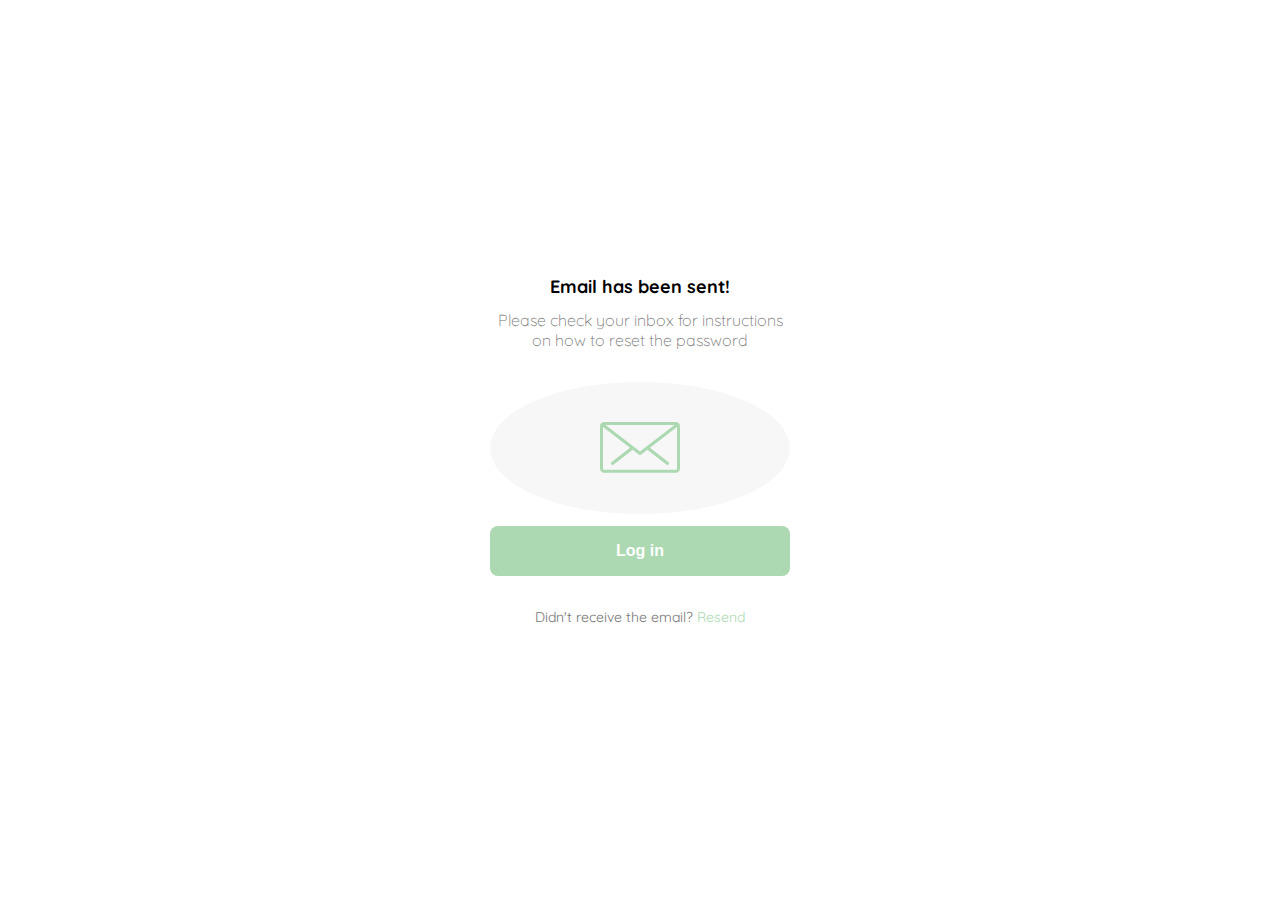
<file: email-sent.html>
<!DOCTYPE html>
<html lang="en">
<head>
    <meta charset="UTF-8">
    <meta http-equiv="X-UA-Compatible" content="IE=edge">
    <meta name="viewport" content="width=device-width, initial-scale=1.0">
    <title>Email Sent</title>
    <link rel="preconnect" href="https://fonts.googleapis.com">
    <link rel="preconnect" href="https://fonts.gstatic.com" crossorigin>
    <link href="https://fonts.googleapis.com/css2?family=Dancing+Script&family=Indie+Flower&family=Quicksand:wght@300;500;700&family=Shadows+Into+Light&family=Silkscreen&display=swap" rel="stylesheet">
    <style>
        :root {
           --very-light-pink: #767474;
           --hospital-green: #acd9b2;
           --text-input-field: #f7f7f7;
           --white: #ffffff;
           --black: #000000;
           --sm: 1.4rem;
           --md: 1.6rem;
           --lg: 1.8rem;
        }
        body {
            font-family: 'Quicksand', sans-serif;
        }
        *{
            box-sizing: border-box;
            padding: 0;
            margin: 0;
        }
        html{
            font-size: 62.5%;
        }
        .login{
            width: 100%;
            height: 100vh;
            display: grid;
            place-items: center;
        }
        .form-container{
            display: grid;
            grid-template-rows: auto 1fr auto;
            width: 30rem;
            justify-items: center;
        }
        .logo {
            width: 15rem;
            margin-bottom: 4.8rem;
            justify-self: center;
            display: none;
        }
        .title {
            font-size: var(--lg);
            margin-bottom: 1.2rem;
            text-align: center;
            font-weight: bold;
        }
        .subtitle {
            color: var(--very-light-pink);
            font-size: var(--md);
            font-weight: 300;
            margin-top: 0;
            margin-bottom: 3.2rem;
            text-align: center;
        }
        .email-image {
            width: 100%;
            height: 13.2rem;
            border-radius: 50%;
            background-color: var(--text-input-field);
            display: flex;
            justify-content: center;
            align-items: center;
        }
        .email-image img {
            width: 8rem;
        }
        .resend {
            font-size: var(--sm);
        }
        .resend span {
            color: var(--very-light-pink);
        }
        .resend a {
            color: var(--hospital-green);
            text-decoration: none;
        }
        .primary-button{
            background-color: var(--hospital-green);
            border-radius: .8rem;
            border: none;
            color: var(--white);
            text-align: center;
            width: 100%;
            cursor: pointer;
            cursor: hand;
            font-size: var(--md);
            font-weight: bold;
            height: 5rem;
        }
        .login-button {
            margin-top: 1.2rem;
            margin-bottom: 3.2rem;
        }
        @media (max-width: 640px) {
            .logo {
                display: block;
            }
        }
    </style>
</head>
<body>
    <main class="login">
        <div class="form-container">
            <img src="./Platzi_YardSale_Logos/logo_yard_sale.svg" alt="logo" class="logo" />

            <h1 class="title">Email has been sent!</h1>
            <h2 class="subtitle">Please check your inbox for instructions on how to reset the password</h2>
            <div class="email-image">
                <img src="./Platzi_YardSale_Icons/email.svg" alt="email">
            </div>
            <button class="primary-button login-button">Log in</button> 
            <p class="resend">
                <span>Didn't receive the email? </span>
                <a href="/">Resend</a>
            </p>
        </div>
    </main>
</body>
</html>
</file>
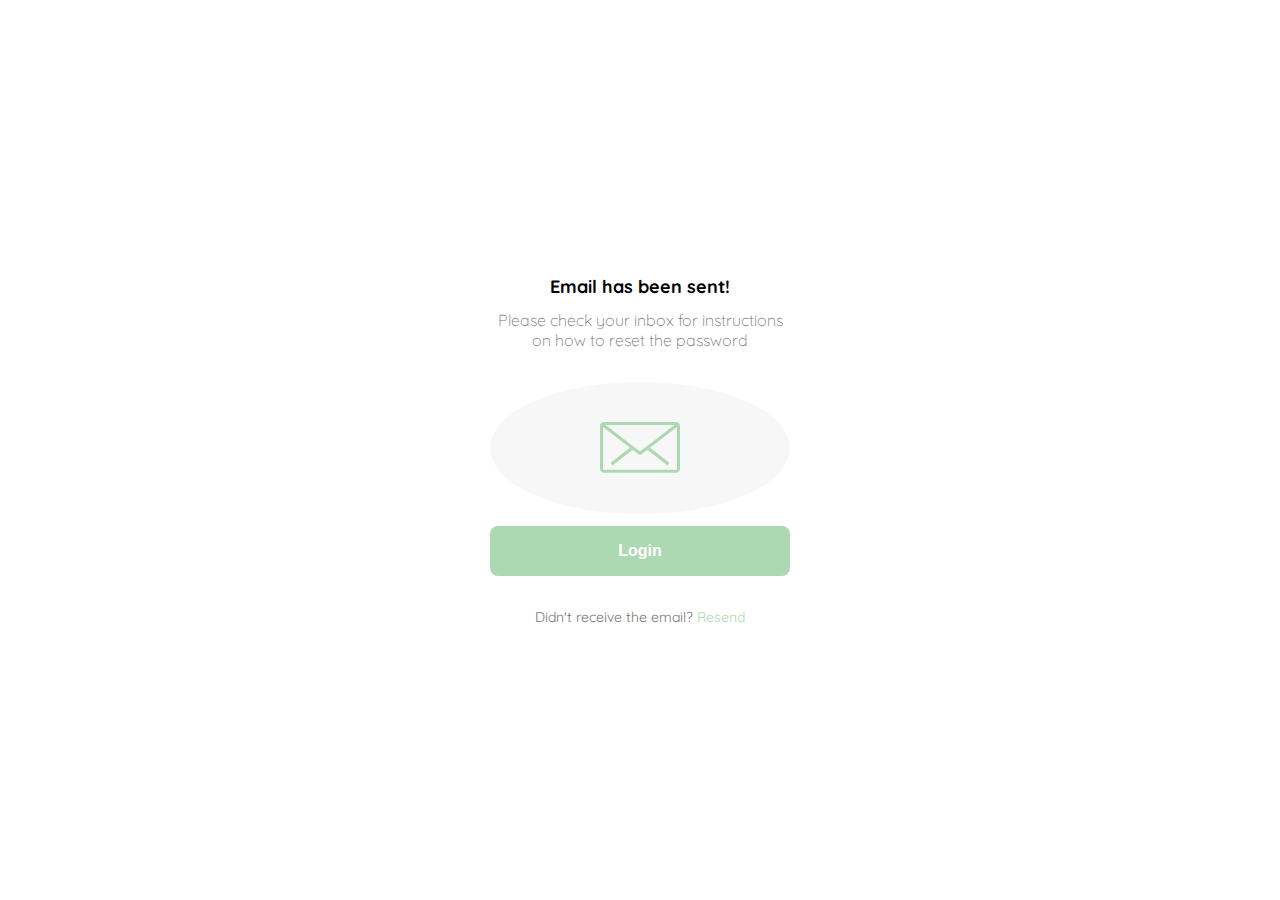
<file: emailSent.html>
<!DOCTYPE html>
<html lang="en">
<head>
    <meta charset="UTF-8">
    <meta http-equiv="X-UA-Compatible" content="IE=edge">
    <meta name="viewport" content="width=device-width, initial-scale=1.0">
    <title>Document</title>
    <link rel="preconnect" href="https://fonts.googleapis.com">
    <link rel="preconnect" href="https://fonts.gstatic.com" crossorigin>
    <link href="https://fonts.googleapis.com/css2?family=Dancing+Script&family=Indie+Flower&family=Quicksand:wght@300;500;700&family=Shadows+Into+Light&family=Silkscreen&display=swap" rel="stylesheet">
    <style>
        :root {
           --very-light-pink: #767474;
           --hospital-green: #acd9b2;
           --text-input-field: #f7f7f7;
           --white: #ffffff;
           --black: #000000;
           --sm: 1.4rem;
           --md: 1.6rem;
           --lg: 1.8rem;
        }
        body {
            font-family: 'Quicksand', sans-serif;
        }
        *{
            box-sizing: border-box;
            padding: 0;
            margin: 0;
        }
        html{
            font-size: 62.5%;
        }
        .login{
            width: 100%;
            height: 100vh;
            display: grid;
            place-items: center;
        }
        .form-container{
            display: grid;
            grid-template-rows: auto 1fr auto;
            width: 30rem;
            justify-items: center;
        }
        .logo {
            width: 15rem;
            margin-bottom: 4.8rem;
            justify-self: center;
            display: none;
        }
        .title {
            font-size: var(--lg);
            margin-bottom: 1.2rem;
            text-align: center;
            font-weight: bold;
        }
        .subtitle {
            color: var(--very-light-pink);
            font-size: var(--md);
            font-weight: 300;
            margin-top: 0;
            margin-bottom: 3.2rem;
            text-align: center;
        }
        .email-image {
            width: 100%;
            height: 13.2rem;
            border-radius: 50%;
            background-color: var(--text-input-field);
            display: flex;
            justify-content: center;
            align-items: center;
        }
        .email-image img {
            width: 8rem;
        }
        .resend {
            font-size: var(--sm);
        }
        .resend span {
            color: var(--very-light-pink);
        }
        .resend a {
            color: var(--hospital-green);
            text-decoration: none;
        }
        .primary-button{
            background-color: var(--hospital-green);
            border-radius: .8rem;
            border: none;
            color: var(--white);
            text-align: center;
            width: 100%;
            cursor: pointer;
            cursor: hand;
            font-size: var(--md);
            font-weight: bold;
            height: 5rem;
        }
        .login-button {
            margin-top: 1.2rem;
            margin-bottom: 3.2rem;
        }
        @media (max-width: 640px) {
            .logo {
                display: block;
            }
        }
    </style>
</head>
<body>
    <div class="login">
        <div class="form-container">
            <img src="./Platzi_YardSale_Logos/logo_yard_sale.svg" alt="logo" class="logo" />

            <h1 class="title">Email has been sent!</h1>
            <h2 class="subtitle">Please check your inbox for instructions on how to reset the password</h2>
            <div class="email-image">
                <img src="./Platzi_YardSale_Icons/email.svg" alt="email">
            </div>
            <button class="primary-button login-button">Login</button> 
            <p class="resend">
                <span>Didn't receive the email? </span>
                <a href="/">Resend</a>
            </p>
        </div>
    </div>
</body>
</html>
</file>
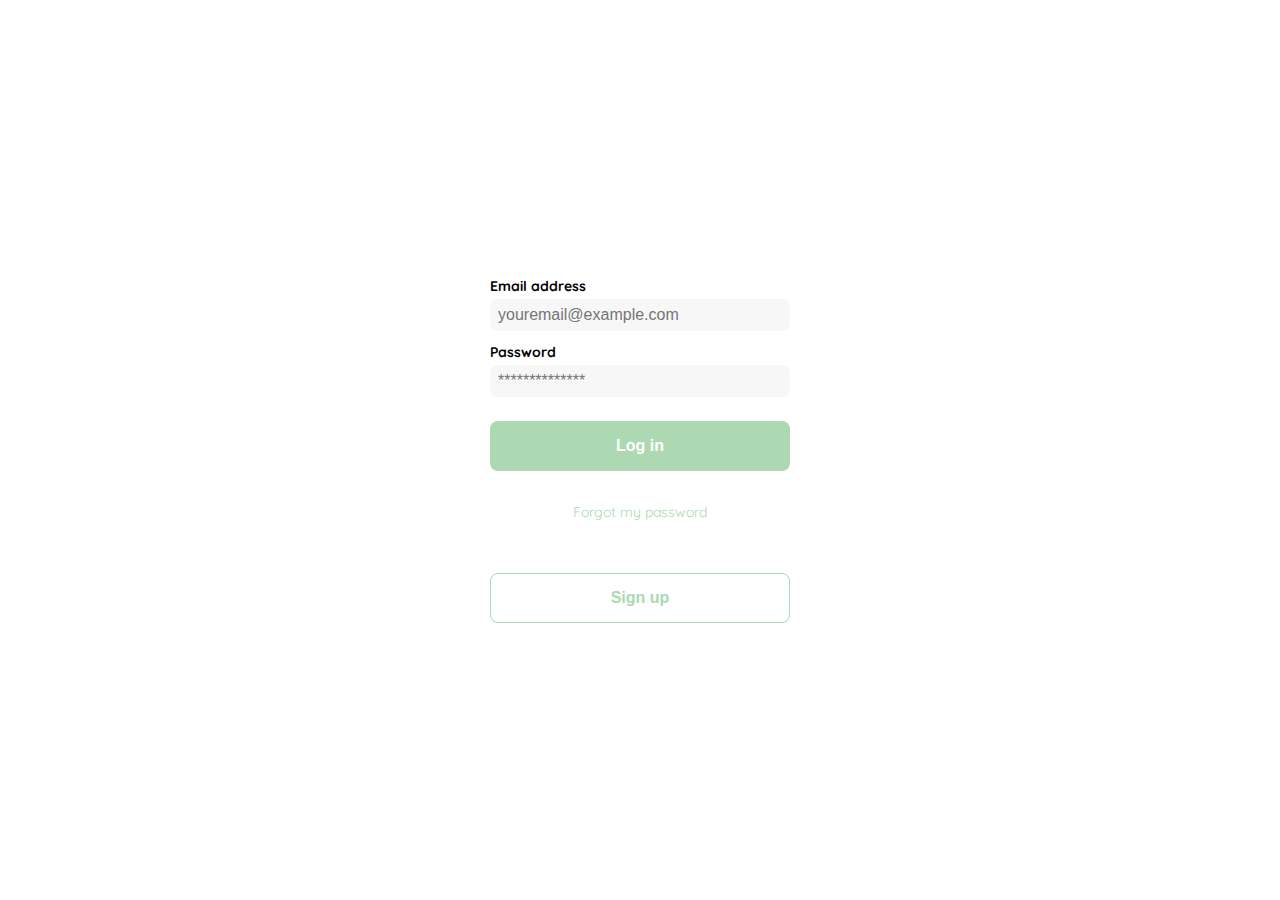
<file: login.html>
<!DOCTYPE html>
<html lang="en">
<head>
    <meta charset="UTF-8">
    <meta http-equiv="X-UA-Compatible" content="IE=edge">
    <meta name="viewport" content="width=device-width, initial-scale=1.0">
    <title>Login</title>
    <link rel="preconnect" href="https://fonts.googleapis.com">
    <link rel="preconnect" href="https://fonts.gstatic.com" crossorigin>
    <link href="https://fonts.googleapis.com/css2?family=Dancing+Script&family=Indie+Flower&family=Quicksand:wght@300;500;700&family=Shadows+Into+Light&family=Silkscreen&display=swap" rel="stylesheet">
    <style>
        :root {
           --very-light-pink: #767474;
           --hospital-green: #acd9b2;
           --text-input-field: #f7f7f7;
           --white: #ffffff;
           --black: #000000;
           --sm: 1.4rem;
           --md: 1.6rem;
           --lg: 1.8rem;
        }
        body {
            font-family: 'Quicksand', sans-serif;
        }
        *{
            box-sizing: border-box;
            padding: 0;
            margin: 0;
        }
        html{
            font-size: 62.5%;
        }
        .login{
            width: 100%;
            height: 100vh;
            display: grid;
            place-items: center;
        }
        .form-container{
            display: grid;
            grid-template-rows: auto 1fr auto;
            width: 30rem;
        }
        .logo {
            width: 15rem;
            margin-bottom: 4.8rem;
            justify-self: center;
            display: none;
        }
        .form {
            display: flex;
            flex-direction: column;
        }
        .form a {
            color: var(--hospital-green);
            font-size: var(--sm);
            text-align: center;
            text-decoration: none;
            margin-bottom: 5.2rem;
        }
        .label {
            font-size: var(--sm);
            font-weight: bold;
            margin-bottom: .4rem;
        }
        .input {
            background-color: var(--text-input-field);
            border: none;
            border-radius: .8rem;
            height: 3.2rem;
            font-size: var(--md);
            padding: .8rem;
            margin-bottom: 1.2rem;
        }
        .input-email {
            margin-bottom: 2.0rem;
        }
        .primary-button{
            background-color: var(--hospital-green);
            border-radius: .8rem;
            border: none;
            color: var(--white);
            text-align: center;
            width: 100%;
            cursor: pointer;
            cursor: hand;
            font-size: var(--md);
            font-weight: bold;
            height: 5rem;
        }
        .secondary-button{
            background-color: var(--white);
            border-radius: .8rem;
            border: .1rem solid var(--hospital-green);
            color: var(--hospital-green);
            text-align: center;
            width: 100%;
            cursor: pointer;
            cursor: hand;
            font-size: var(--md);
            font-weight: bold;
            height: 5rem;
        }
        .login-button {
            margin-top: 1.2rem;
            margin-bottom: 3.2rem;
        }
        @media (max-width: 640px) {
            .logo {
                display: block;
            }
            .signup-button {
                width: 30rem;
                position: absolute;
                bottom: 0;
                margin-bottom: 24px;
            }
        }
    </style>
</head>
<body>
    <div class="login">
        <div class="form-container">
            <img src="./Platzi_YardSale_Logos/logo_yard_sale.svg" alt="logo" class="logo" />
            <form action="/" class="form">
                <label for="email" class="label">Email address</label>
                <input type="text" id="email" placeholder="youremail@example.com" class="input input-password" />

                <label for="password" class="label">Password</label>
                <input type="password" id="password" placeholder="**************" class="input input-password" />

                <input type"submit" value="Log in" class="primary-button login-button">
                <a href="/">Forgot my password</a>

                <button class="secondary-button signup-button">Sign up</button>
            </form>
        </div>
    </div>
</body>
</html>
</file>
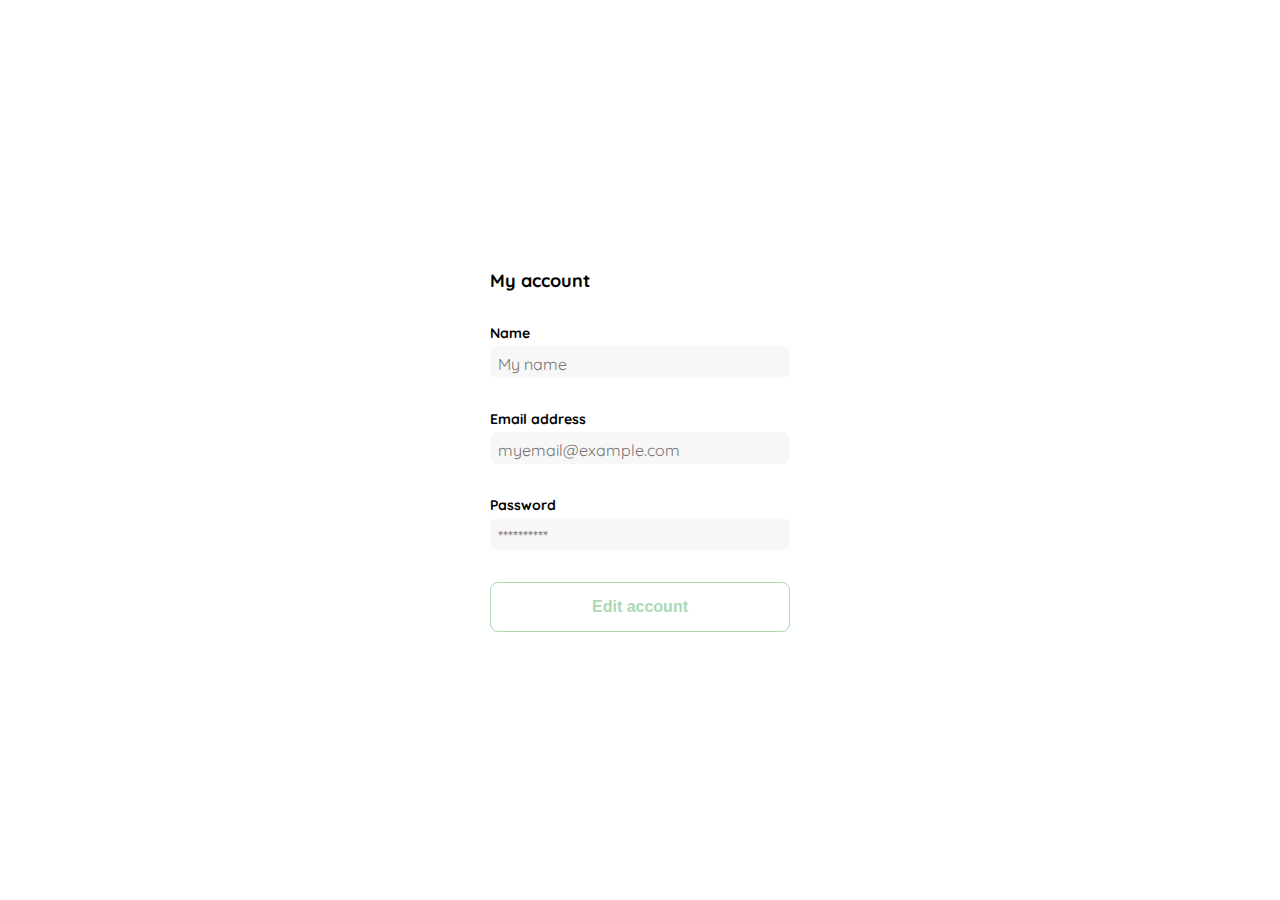
<file: my-account.html>
<!DOCTYPE html>
<html lang="en">
<head>
    <meta charset="UTF-8">
    <meta http-equiv="X-UA-Compatible" content="IE=edge">
    <meta name="viewport" content="width=device-width, initial-scale=1.0">
    <title>My account</title>
    <link rel="preconnect" href="https://fonts.googleapis.com">
    <link rel="preconnect" href="https://fonts.gstatic.com" crossorigin>
    <link href="https://fonts.googleapis.com/css2?family=Dancing+Script&family=Indie+Flower&family=Quicksand:wght@300;500;700&family=Shadows+Into+Light&family=Silkscreen&display=swap" rel="stylesheet">
    <style>
        :root {
           --very-light-pink: #767474;
           --hospital-green: #acd9b2;
           --text-input-field: #f7f7f7;
           --white: #ffffff;
           --black: #000000;
           --sm: 1.4rem;
           --md: 1.6rem;
           --lg: 1.8rem;
        }
        body {
            font-family: 'Quicksand', sans-serif;
        }
        *{
            box-sizing: border-box;
            padding: 0;
            margin: 0;
        }
        html{
            font-size: 62.5%;
        }
        .login{
            width: 100%;
            height: 100vh;
            display: grid;
            place-items: center;
        }
        .form-container{
            display: grid;
            grid-template-rows: auto 1fr auto;
            width: 30rem;
        }
        .logo {
            width: 15rem;
            margin-bottom: 4.8rem;
            justify-self: center;
            display: none;
        }
        .title {
            font-size: var(--lg);
            margin-bottom: 3.2rem;
            text-align: left;
        }
        .subtitle {
            color: var(--very-light-pink);
            font-size: var(--md);
            font-weight: 300;
            margin-top: 0;
            margin-bottom: 3.2rem;
            text-align: center;
        }
        .form {
            display: flex;
            flex-direction: column;
        }
        .label {
            font-size: var(--sm);
            font-weight: bold;
            margin-bottom: .4rem;
        }
        .input {
            background-color: var(--text-input-field);
            border: none;
            border-radius: .8rem;
            height: 3.2rem;
            font-size: var(--md);
            padding: .8rem;
            margin-bottom: 1.2rem;
        }
        .value {
            color: var(--very-light-pink);
            background-color: var(--text-input-field);
            border: none;
            border-radius: .8rem;
            height: 3.2rem;
            font-size: var(--md);
            padding: .8rem;
            margin-bottom: 3.2rem;
        }
        .primary-button{
            background-color: var(--hospital-green);
            border-radius: .8rem;
            border: none;
            color: var(--white);
            text-align: center;
            width: 100%;
            cursor: pointer;
            cursor: hand;
            font-size: var(--md);
            font-weight: bold;
            height: 5rem;
        }
        .secondary-button{
            background-color: var(--white);
            border-radius: .8rem;
            border: .1rem solid var(--hospital-green);
            color: var(--hospital-green);
            text-align: center;
            width: 100%;
            cursor: pointer;
            cursor: hand;
            font-size: var(--md);
            font-weight: bold;
            height: 5rem;
        }
        .login-button {
            margin-top: 1.2rem;
            margin-bottom: 3.2rem;
        }
        @media (max-width: 640px) {
            .logo {
                display: block;
            }
            .edit-button {
                width: 30rem;
                position: absolute;
                bottom: 0;
                margin-bottom: 24px;
            }
        }
    </style>
</head>
<body>
    <main class="login">
        <div class="form-container">
            <h1 class="title">My account</h1>

            <form action="/" class="form">
                <label for="name" class="label">Name</label>
                <p class="value">My name</p>

                <label for="email" class="label">Email address</label>
                <p class="value">myemail@example.com</p>

                <label for="password" class="label">Password</label>
                <p class="value">**********</p>

                <input type"submit" value="Edit account" class="secondary-button edit-button">
            </form>
        </div>
    </main>
</body>
</html>
</file>
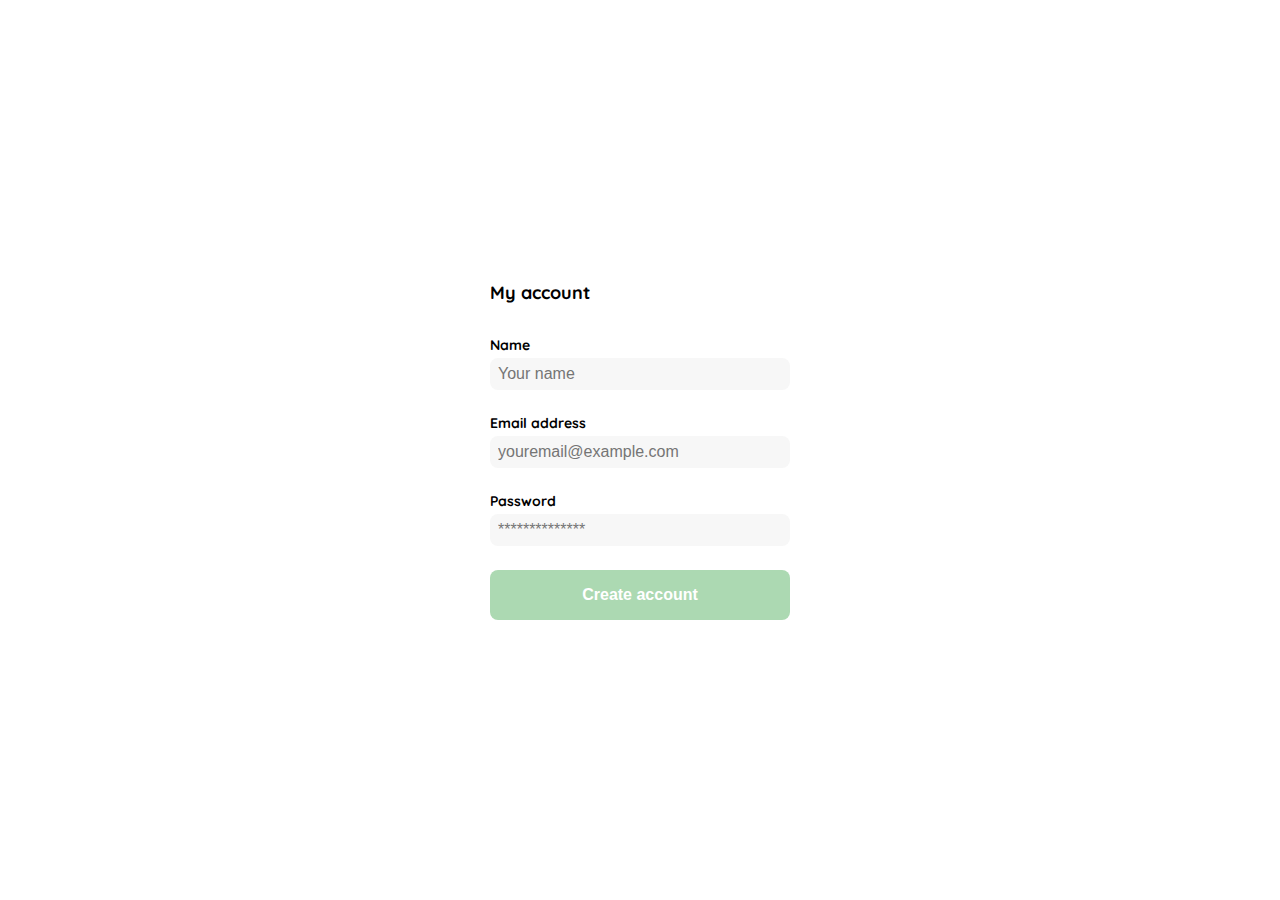
<file: new-account.html>
<!DOCTYPE html>
<html lang="en">
<head>
    <meta charset="UTF-8">
    <meta http-equiv="X-UA-Compatible" content="IE=edge">
    <meta name="viewport" content="width=device-width, initial-scale=1.0">
    <title>New account</title>
    <link rel="preconnect" href="https://fonts.googleapis.com">
    <link rel="preconnect" href="https://fonts.gstatic.com" crossorigin>
    <link href="https://fonts.googleapis.com/css2?family=Dancing+Script&family=Indie+Flower&family=Quicksand:wght@300;500;700&family=Shadows+Into+Light&family=Silkscreen&display=swap" rel="stylesheet">
    <style>
        :root {
           --very-light-pink: #767474;
           --hospital-green: #acd9b2;
           --text-input-field: #f7f7f7;
           --white: #ffffff;
           --black: #000000;
           --sm: 1.4rem;
           --md: 1.6rem;
           --lg: 1.8rem;
        }
        body {
            font-family: 'Quicksand', sans-serif;
        }
        *{
            box-sizing: border-box;
            padding: 0;
            margin: 0;
        }
        html{
            font-size: 62.5%;
        }
        .login{
            width: 100%;
            height: 100vh;
            display: grid;
            place-items: center;
        }
        .form-container{
            display: grid;
            grid-template-rows: auto 1fr auto;
            width: 30rem;
        }
        .logo {
            width: 15rem;
            margin-bottom: 4.8rem;
            justify-self: center;
            display: none;
        }
        .title {
            font-size: var(--lg);
            margin-bottom: 3.2rem;
            text-align: left;
        }

        .form {
            display: flex;
            flex-direction: column;
        }
        .label {
            font-size: var(--sm);
            font-weight: bold;
            margin-bottom: .4rem;
        }
        .input {
            background-color: var(--text-input-field);
            border: none;
            border-radius: .8rem;
            height: 3.2rem;
            font-size: var(--md);
            padding: .8rem;
            margin-bottom: 1.2rem;
        }
        .input-name, .input-email, .input-password {
            margin-bottom: 2.4rem;
        }
        .primary-button{
            background-color: var(--hospital-green);
            border-radius: .8rem;
            border: none;
            color: var(--white);
            text-align: center;
            width: 100%;
            cursor: pointer;
            cursor: hand;
            font-size: var(--md);
            font-weight: bold;
            height: 5rem;
        }
        .login-button {
            margin-top: 1.2rem;
            margin-bottom: 3.2rem;
        }
        @media (max-width: 640px) {
            .logo {
                display: block;
            }
            .create-button {
                width: 30rem;
                position: absolute;
                bottom: 0;
                margin-bottom: 24px;
            }
        }
    </style>
</head>
<body>
    <main class="login">
        <div class="form-container">
            <h1 class="title">My account</h1>

            <form action="/" class="form">
                <label for="name" class="label">Name</label>
                <input type="text" id="name" placeholder="Your name" class="input input-name" />

                <label for="email" class="label">Email address</label>
                <input type="email" id="email" placeholder="youremail@example.com" class="input input-email" />

                <label for="password" class="label">Password</label>
                <input type="password" id="password" placeholder="**************" class="input input-password" />

                <input type"submit" value="Create account" class="primary-button create-button">
            </form>
        </div>
    </main>
</body>
</html>
</file>
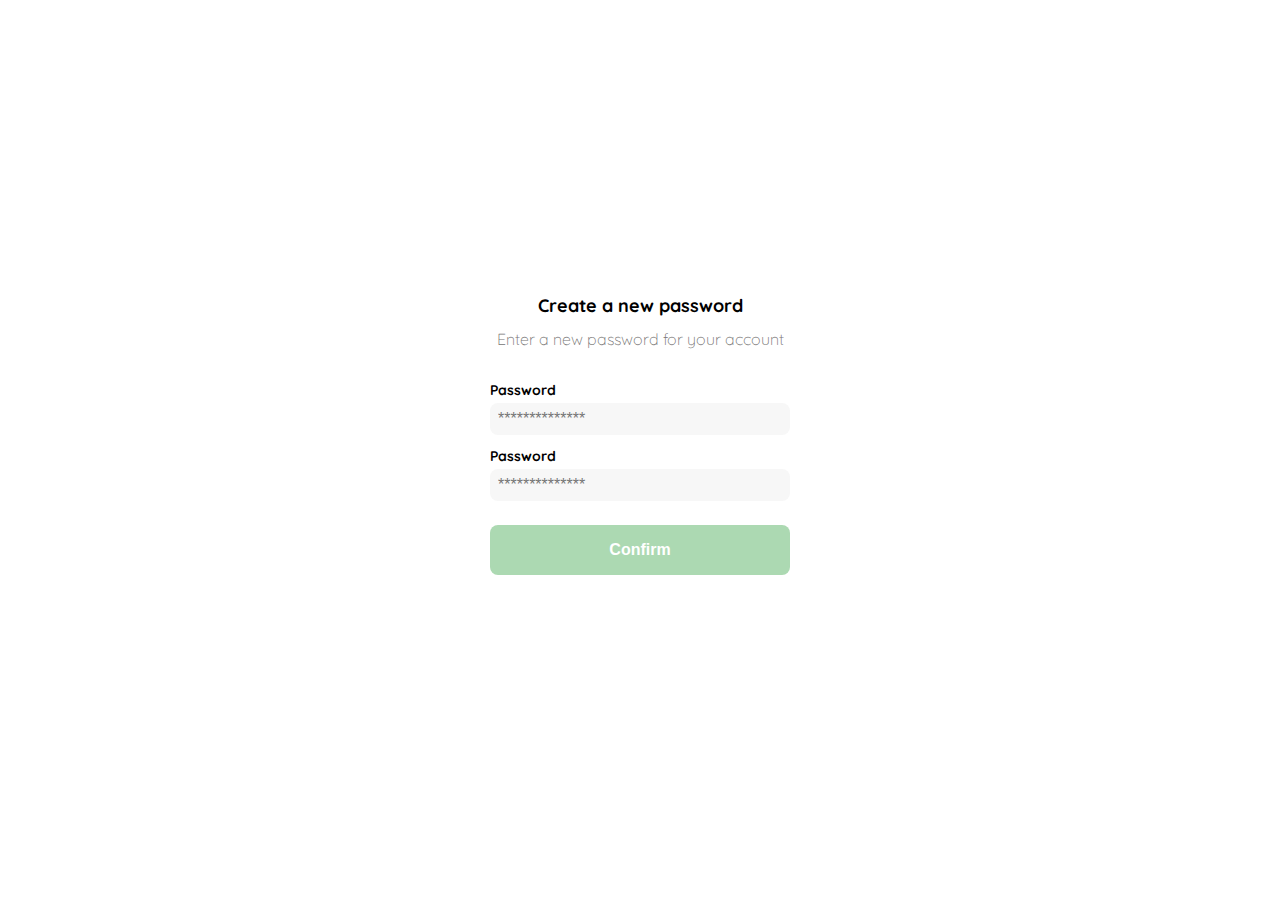
<file: password.html>
<!DOCTYPE html>
<html lang="en">
<head>
    <meta charset="UTF-8">
    <meta http-equiv="X-UA-Compatible" content="IE=edge">
    <meta name="viewport" content="width=device-width, initial-scale=1.0">
    <title>Document</title>
    <link rel="preconnect" href="https://fonts.googleapis.com">
    <link rel="preconnect" href="https://fonts.gstatic.com" crossorigin>
    <link href="https://fonts.googleapis.com/css2?family=Dancing+Script&family=Indie+Flower&family=Quicksand:wght@300;500;700&family=Shadows+Into+Light&family=Silkscreen&display=swap" rel="stylesheet">
    <style>
        :root {
           --very-light-pink: #767474;
           --hospital-green: #acd9b2;
           --text-input-field: #f7f7f7;
           --white: #ffffff;
           --black: #000000;
           --sm: 1.4rem;
           --md: 1.6rem;
           --lg: 1.8rem;
        }
        body {
            font-family: 'Quicksand', sans-serif;
        }
        *{
            box-sizing: border-box;
            padding: 0;
            margin: 0;
        }
        html{
            font-size: 62.5%;
        }
        .login{
            width: 100%;
            height: 100vh;
            display: grid;
            place-items: center;
        }
        .form-container{
            display: grid;
            grid-template-rows: auto 1fr auto;
            width: 30rem;
        }
        .logo {
            width: 15rem;
            margin-bottom: 4.8rem;
            justify-self: center;
            display: none;
        }
        .title {
            font-size: var(--lg);
            margin-bottom: 1.2rem;
            text-align: center;
        }
        .subtitle {
            color: var(--very-light-pink);
            font-size: var(--md);
            font-weight: 300;
            margin-top: 0;
            margin-bottom: 3.2rem;
            text-align: center;
        }
        .form {
            display: flex;
            flex-direction: column;
        }
        .label {
            font-size: var(--sm);
            font-weight: bold;
            margin-bottom: .4rem;
        }
        .input {
            background-color: var(--text-input-field);
            border: none;
            border-radius: .8rem;
            height: 3.2rem;
            font-size: var(--md);
            padding: .8rem;
            margin-bottom: 1.2rem;
        }
        .primary-button{
            background-color: var(--hospital-green);
            border-radius: .8rem;
            border: none;
            color: var(--white);
            text-align: center;
            width: 100%;
            cursor: pointer;
            cursor: hand;
            font-size: var(--md);
            font-weight: bold;
            height: 5rem;
        }
        .login-button {
            margin-top: 1.2rem;
            margin-bottom: 3.2rem;
        }
        @media (max-width: 640px) {
            .logo {
                display: block;
            }
        }
    </style>
</head>
<body>
    <div class="login">
        <div class="form-container">
            <img src="./Platzi_YardSale_Logos/logo_yard_sale.svg" alt="logo" class="logo" />

            <h1 class="title">Create a new password</h1>
            <h2 class="subtitle">Enter a new password for your account</h2>

            <form action="/" class="form">
                <label for="password" class="label">Password</label>
                <input type="password" id="password" placeholder="**************" class="input input-password" />

                <label for="new-password" class="label">Password</label>
                <input type="password" id="new-password" placeholder="**************" class="input input-password" />

                <input type"submit" value="Confirm" class="primary-button login-button">
            </form>
        </div>
    </div>
</body>
</html>
</file>
